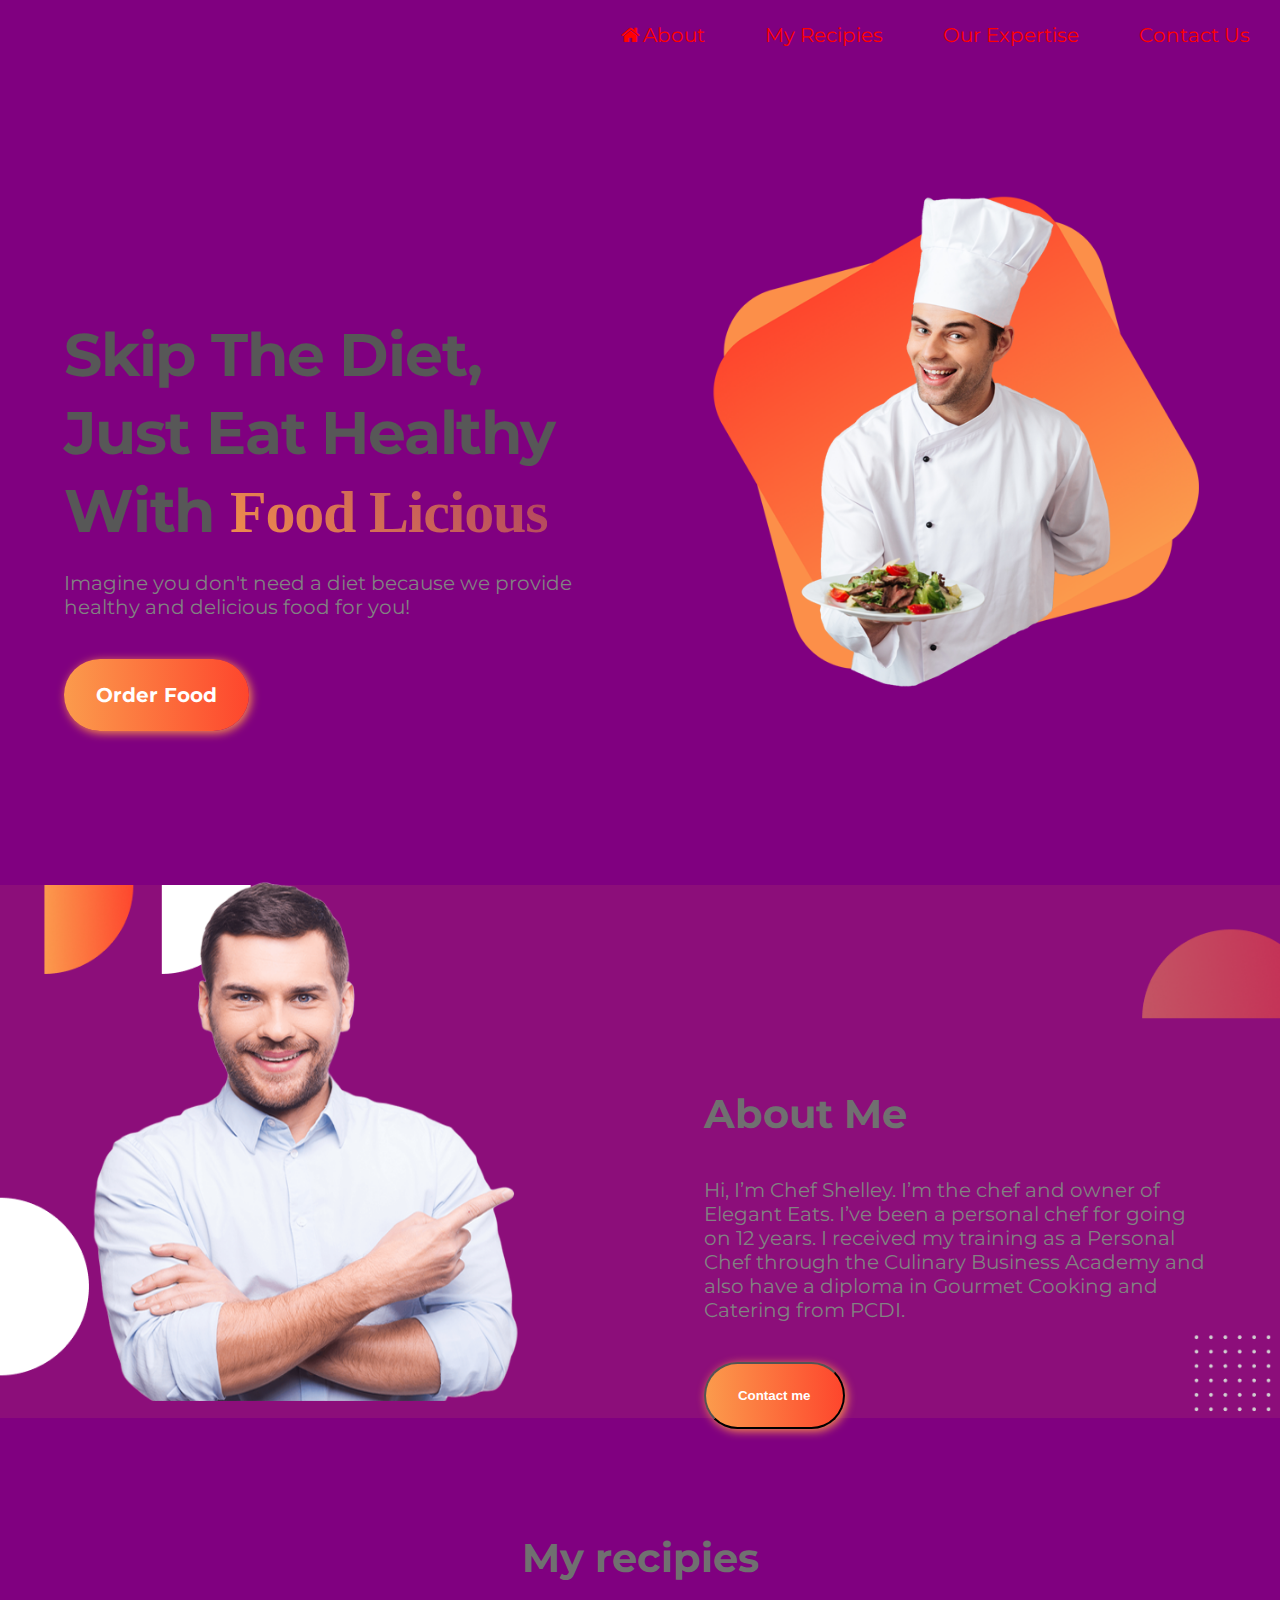
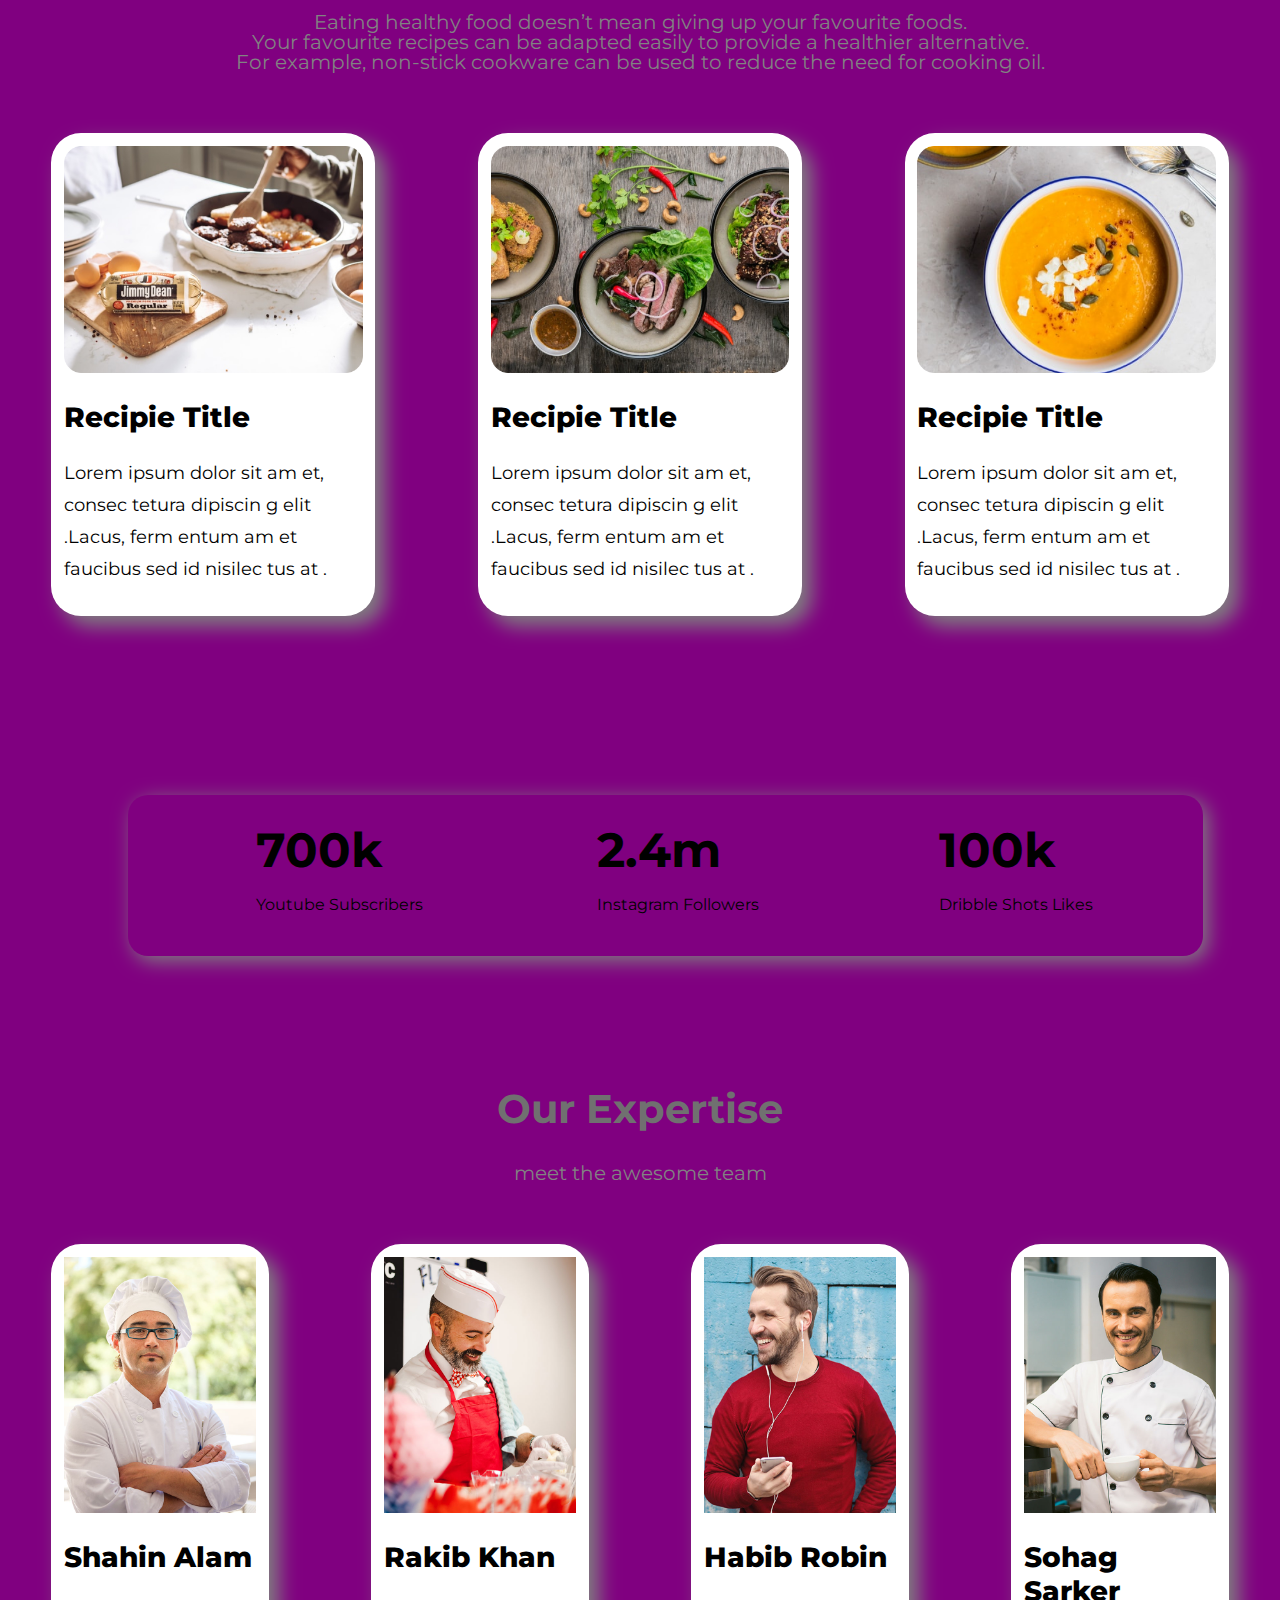
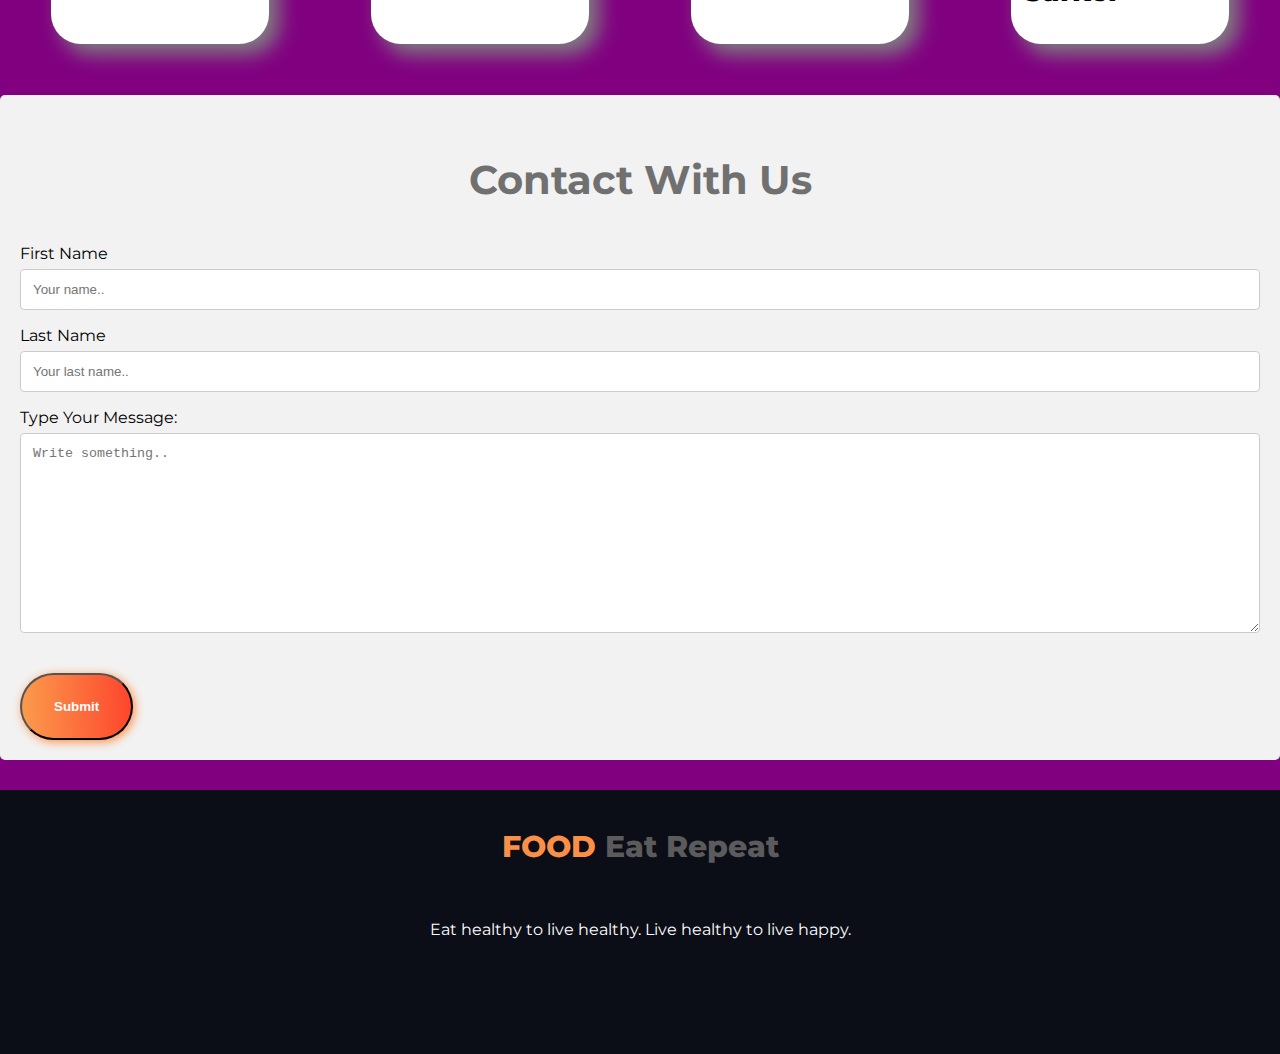
<file: index.html>
<!DOCTYPE html>
<html lang="en">
<head>
    <meta charset="UTF-8">
    <meta http-equiv="X-UA-Compatible" content="IE=edge">
    <meta name="viewport" content="width=device-width, initial-scale=1.0">
    <title>Welcome@Food World</title>
    <link rel="preconnect" href="https://fonts.googleapis.com">
    <link rel="preconnect" href="https://fonts.gstatic.com" crossorigin>
    <link href="https://fonts.googleapis.com/css2?family=Montserrat:ital,wght@0,400;0,500;0,600;0,700;0,800;0,900;1,300;1,400;1,500;1,600;1,700;1,800;1,900&display=swap" rel="stylesheet"> 
    <link rel="stylesheet" href="style.css"> 
    <link rel="stylesheet" href="https://cdnjs.cloudflare.com/ajax/libs/font-awesome/4.7.0/css/font-awesome.min.css">
    <style>
        body{
            background-color: purple;
        }
    </style>
</head>
<body>
    <!-- navigation area start -->
    <header>
        <div class="navbar">
        <nav>
            <ul>
                <li><a class="active" href="#about"><i class="fa fa-fw fa-home"></i>About</a></li>
                <li><a href="#recipies">My Recipies</a></li>
                <li><a href="#expertise">Our Expertise</a></li>
                <li><a href="./contact.html">Contact Us</a></li>
            </ul>
        </nav>
    </div>
    </header>
    <!-- navigation area end -->
    <main>
        <!-- top aria start -->
        <section class="top-aria flexible-container">
            <div class="half-width text">
                <h1><span>Skip</span> The Diet,<br>Just Eat Healthy<br> With <span class="gradient-text">Food
                    Licious</span></h1>
                <p>Imagine you don't need a diet because we provide healthy and delicious food for you!</p>
                <a class="link-button" href="./index2.html" target="_blank" rel="noopener noreferrer">Order Food</a>
            </div>
            <div class="half-width">
                <img src="images/male.png" alt="Male with food">
            </div>
        </section>
        <!-- top area end -->
        <!-- about area Start -->
        <section id="about" class="about-aria flexible-container">
            <div class="half-width">
                <img src="images/person.png" alt="Male with food">
            </div>
            <div class="half-width text">
                <h3>About Me</h3>
                <p>Hi, I’m Chef Shelley. I’m the chef and owner of Elegant Eats. I’ve been a personal chef for going on 12 years. I received my training as a Personal Chef through the Culinary Business Academy and also have a diploma in Gourmet Cooking and Catering from PCDI.</p>
                <form action="mailto:bikisahoo02@gmail.com" method="post" enctype="text/plain">
                    <input class="link-button" type="submit" value="Contact me">
                </form>
            </div>
        </section>
        <!-- about aria end -->
        <!-- Recipie Aria Start -->
        <section id="recipies">
            <div class="title">
                <h3>My recipies</h3>
                <p>Eating healthy food doesn’t mean giving up your favourite foods. </p> 
                <p>Your favourite recipes can be adapted easily to provide a healthier alternative.</p>
                <p> For example, non-stick cookware can be used to reduce the need for cooking oil.</p>
            </div>
            <div class="flexible-container">
                <div id="box" class="cards">
                    <div class="card-img">
                        <img src="images/food/1.jpg" alt="">
                    </div>
                    <div class="card-title">
                        <h2>Recipie Title</h2>
                    </div>
                    <div class="disc">
                        <p>Lorem ipsum dolor sit am et,  consec tetura dipiscin g elit .Lacus, ferm entum am et faucibus sed id nisilec tus at .</p>
                    </div>
                </div> 
                <div id="box" class="cards">
                    <div class="card-img">
                        <img src="images/food/2.jpg" alt="">
                    </div>
                    <div class="card-title">
                        <h2>Recipie Title</h2>
                    </div>
                    <div class="disc">
                        <p>Lorem ipsum dolor sit am et,  consec tetura dipiscin g elit .Lacus, ferm entum am et faucibus sed id nisilec tus at .</p>
                    </div>
                </div> 
                <div id="box" class="cards">
                    <div class="card-img">
                        <img src="images/food/3.png" alt="">
                    </div>
                    <div class="card-title">
                        <h2>Recipie Title</h2>
                    </div>
                    <div class="disc">
                        <p>Lorem ipsum dolor sit am et,  consec tetura dipiscin g elit .Lacus, ferm entum am et faucibus sed id nisilec tus at .</p>
                    </div>
                </div> 
            </div>
         </section>
         <!-- Recipie Aria end -->
         <!-- social area start -->
         <section class="social-aria">
            <div class="flexible-container">
                <div class="social-media">
                    <h2>700k</h2>
                    <p>Youtube Subscribers</p>
                </div>
                <div class="social-media">
                    <h2>2.4m</h2>
                    <p>Instagram Followers</p>
                </div>
                <div class="social-media">
                    <h2>100k</h2>
                    <p>Dribble Shots Likes</p>
                </div>
            </div>
         </section>
         <!-- social area end -->
        <!-- Expertise Aria Start -->
        <section id="expertise">
            <div class="title">
                <h3>Our Expertise</h3>
                <p>meet the awesome team</p> 
            </div>
            <div class="flexible-container">
                <div id="box" class="cards">
                    <div class="card-img">
                        <img src="images/team/expert1.jpg" alt="">
                            </div>
                            <div class="card-title">
                                <h2>Shahin Alam</h2>
                            </div>
                        </div> 
                        <div id="box" class="cards">
                            <div class="card-img">
                                <img src="images/team/expert2.jpg" alt="">
                            </div>
                            <div class="card-title">
                                <h2>Rakib Khan</h2>
                            </div>
                        </div>
                        <div id="box" class="cards">
                            <div class="card-img">
                                <img src="images/team/expert3.jpg" alt="">
                            </div>
                            <div class="card-title">
                                <h2>Habib Robin</h2>
                            </div>
                        </div>
                        <div id="box" class="cards">
                            <div class="card-img">
                                <img src="images/team/expert4.jpg" alt="">
                            </div>
                            <div class="card-title">
                                <h2>Sohag Sarker</h2>
                            </div>
                        </div>
                    </div>
                 </section>
                 <!-- Expertise Aria end --> 
                 <!-- form aria start -->
                 <div id="contact" class="container">
                    <form name="feedback-form" method="post">
                        <div class="title">
                            <h3>Contact With Us</h3>
                        </div>
                      <label for="fname">First Name</label>
                      <input type="text" id="fname" name="firstname" placeholder="Your name..">
                      <label for="lname">Last Name</label>
                      <input type="text" id="lname" name="lastname" placeholder="Your last name..">
                      <label for="subject">Type Your Message:</label>
                      <textarea id="subject" name="Review" placeholder="Write something.." style="height:200px"></textarea>
                      
                      <button class="link-button" type="submit" value="Submit">Submit</button>
                    </form>
                  </div> 
                  <!-- form aria end -->
    </main>
    <!-- footer aria start-->
    <footer>
        <p class="bottom-text"><span class="name-color">FOOD</span> <span class="last-name">Eat Repeat</span></p>
        <p>Eat healthy to live healthy. Live healthy to live happy.</p>
    </footer>
    <!-- footer aria end -->
    <script>
        const scriptURL ='https://script.google.com/macros/s/AKfycbzqNhtX7WGP7m71iP9Z-f50So9tr3W_syKVhnwW90CvefA_ho5saX-9QYHBowE7UjN4wQ/exec'
        const form = document.forms['feedback-form']
     
        form.addEventListener('submit', e => {
            e.preventDefault()
            fetch(scriptURL, {
                    method: 'POST',
                    body: new FormData(form)
                })
                .then(response => alert(
                    "Thanks for your feedback! It means a lot to us"))
                .catch(error => console.error('Error!', error.message))
        })
     
     </script>
</body>

</html>
</file>
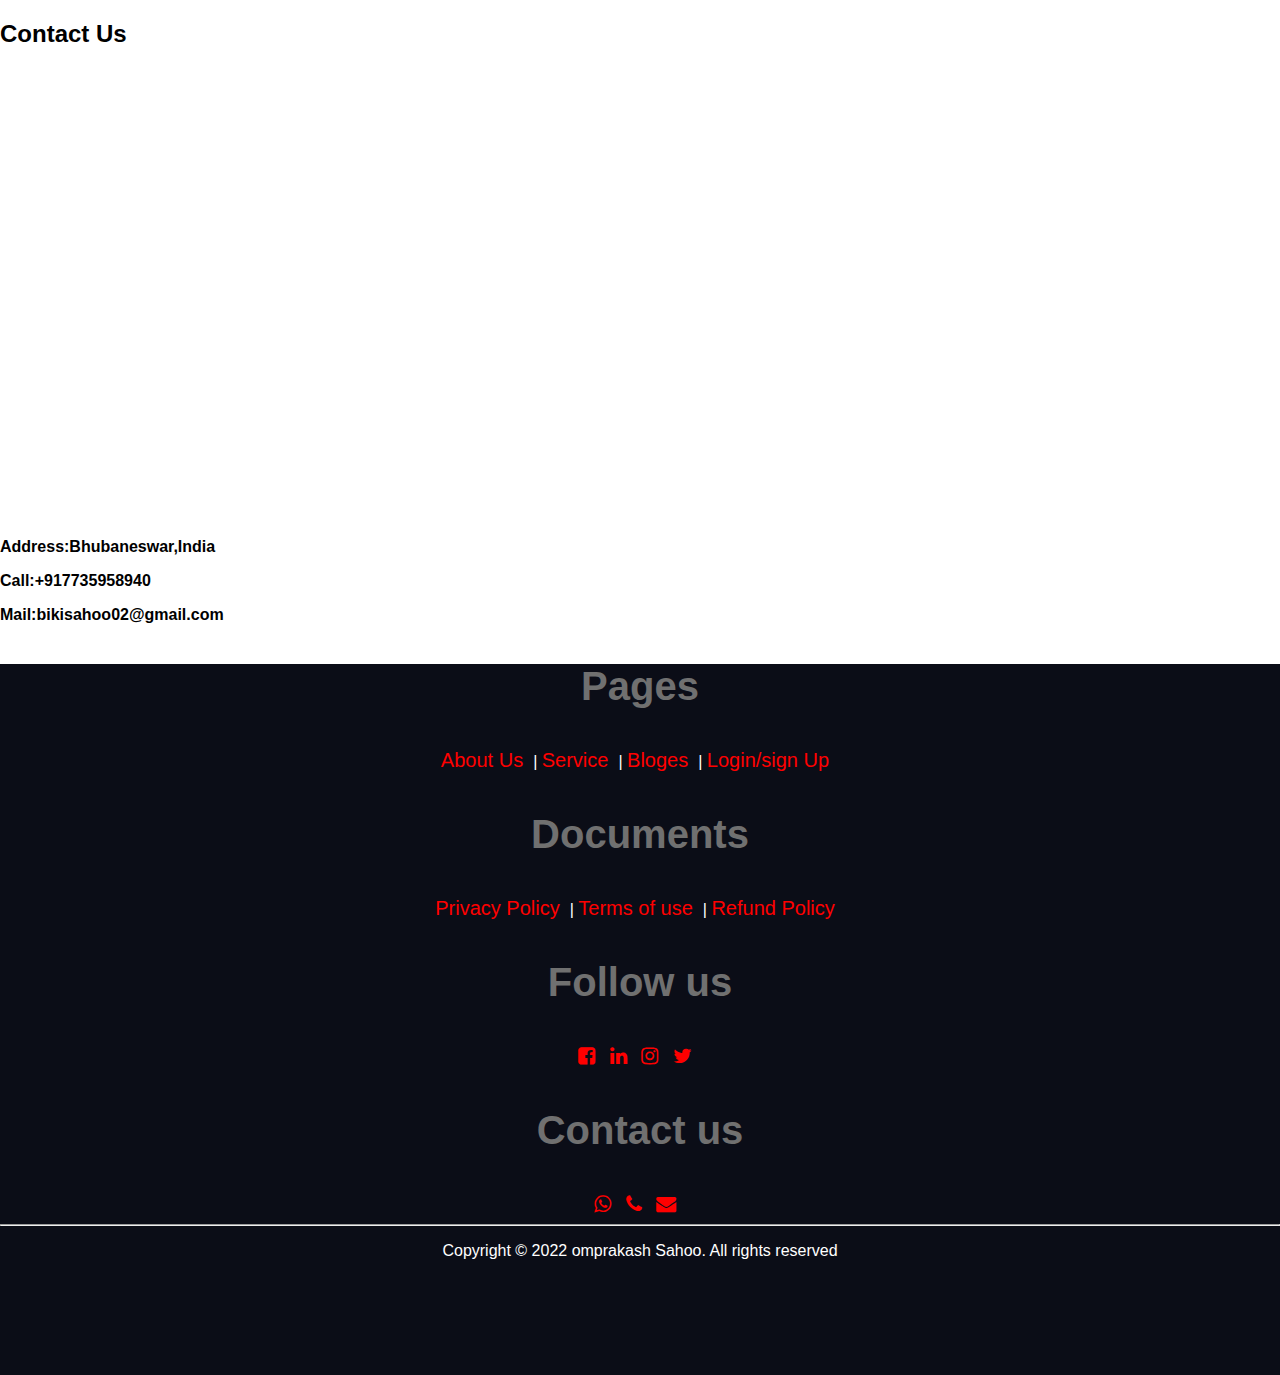
<file: contact.html>
<!DOCTYPE html>
<html lang="en">
<head>
    <link rel="stylesheet" href="style.css">
    <link rel="stylesheet" href="https://stackpath.bootstrapcdn.com/font-awesome/4.7.0/css/font-awesome.min.css"><link rel="stylesheet" href="https://stackpath.bootstrapcdn.com/font-awesome/4.7.0/css/font-awesome.min.css">
    <title>E-Commerce|Contact</title>
    <style>
        a{
            margin-right: 10px;
        }
    </style>
</head>
<body>
    <div class="contact_container">
        <h2>Contact Us</h2>
        <div class="g_map">
            <iframe src="https://www.google.com/maps/embed?pb=!1m18!1m12!1m3!1d14975.81284112345!2d85.72705948080069!3d20.219265284138945!2m3!1f0!2f0!3f0!3m2!1i1024!2i768!4f13.1!3m3!1m2!1s0x3a19a8fa59ac3c81%3A0xc81fc475faa77274!2sC.%20V.%20Raman%20Global%20University!5e0!3m2!1sen!2sin!4v1641740949338!5m2!1sen!2sin" width="100%" height="450" style="border:0;" allowfullscreen="" loading="lazy"></iframe>
        </div>
        <div class="contact_content">
            <p><b>Address:Bhubaneswar,India</b></p>
            <p><b>Call:+917735958940</b></p>
            <p><b>Mail:bikisahoo02@gmail.com</b></p>

        </div>
    </div>
    
    <footer>
        <div class="pages">
            <h3>Pages</h3>
            <a href="about.html">About Us</a>|
            <a href="service.html">Service</a>|
            <a href="blog.html">Bloges</a>|
            <a href="login.html">Login/sign Up</a>
            </div>
            <div class="doc">
                <h3>Documents</h3>
                <a href="">Privacy Policy</a>|
                <a href="">Terms of use</a>|
                <a href="">Refund Policy</a>
            </div>
        </div>
            <div class="social">
                    <h3>Follow us</h3>
                    <a href="https://www.facebook.com/pages/category/Education-website/1Stopai-102490171820303/" target="_blank"><i class="fa fa-facebook-square" aria-hidden="true"></i></a>
                    <a href="https://www.linkedin.com/feed/"><i class="fa fa-linkedin" aria-hidden="true"></i></a>
                    <a href="https://www.instagram.com/?hl=en"><i class="fa fa-instagram" aria-hidden="true"></i></a>
                    <a href="https://twitter.com/onestopai"><i class="fa fa-twitter" aria-hidden="true"></i></a>
            </div>
            <div class="contact">
                        <h3>Contact us</h3>
                        <a href="https://api.whatsApp.com/send?phone=+917735958940" target="_blank"><i class="fa fa-whatsapp" aria-hidden="true"></i></a>
                        <a href="tel: +917735958940"><i class="fa fa-phone" aria-hidden="true"></i></a>
                        <a href="mailto: bikisahoo02@gmail.com"><i class="fa fa-envelope" aria-hidden="true"></i></a>
            </div>
                <hr>
                <p>Copyright &copy; 2022 omprakash Sahoo. All rights reserved</p>

                
        </footer>
</body>
</html>
</file>
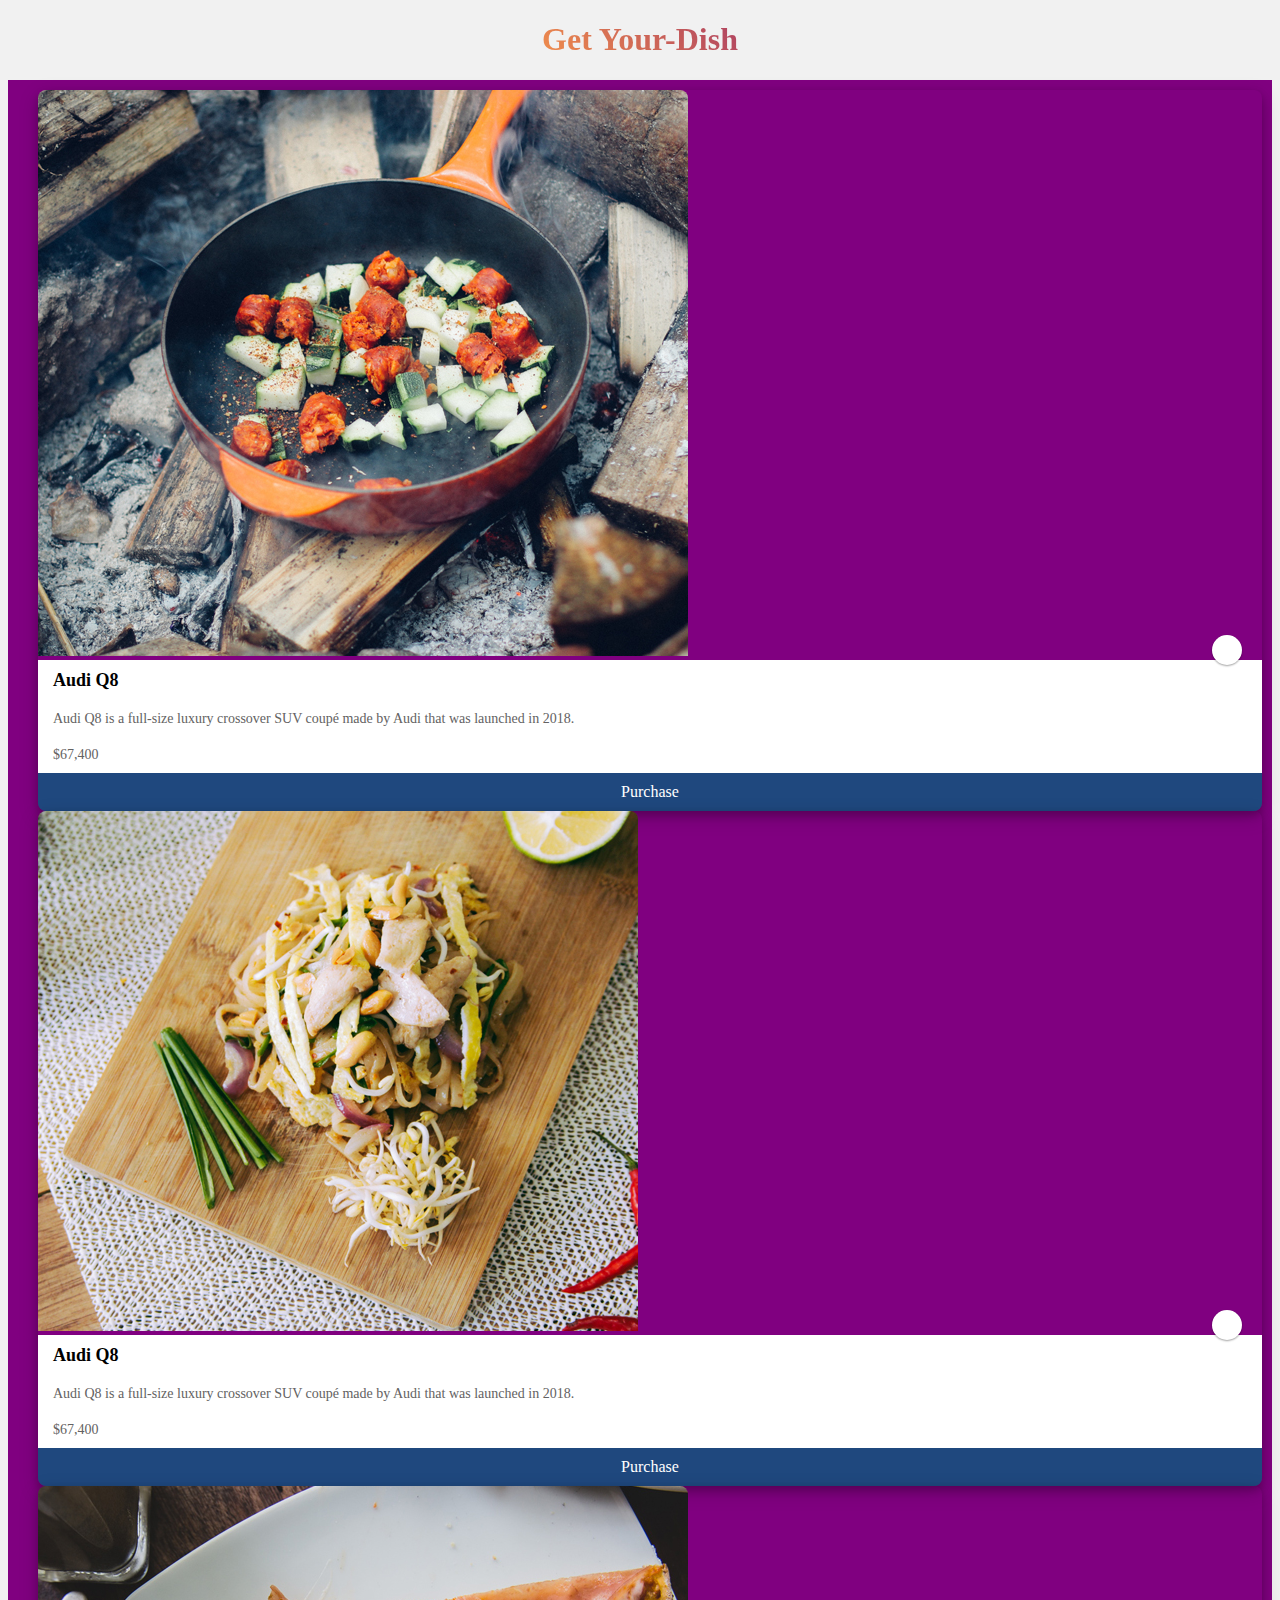
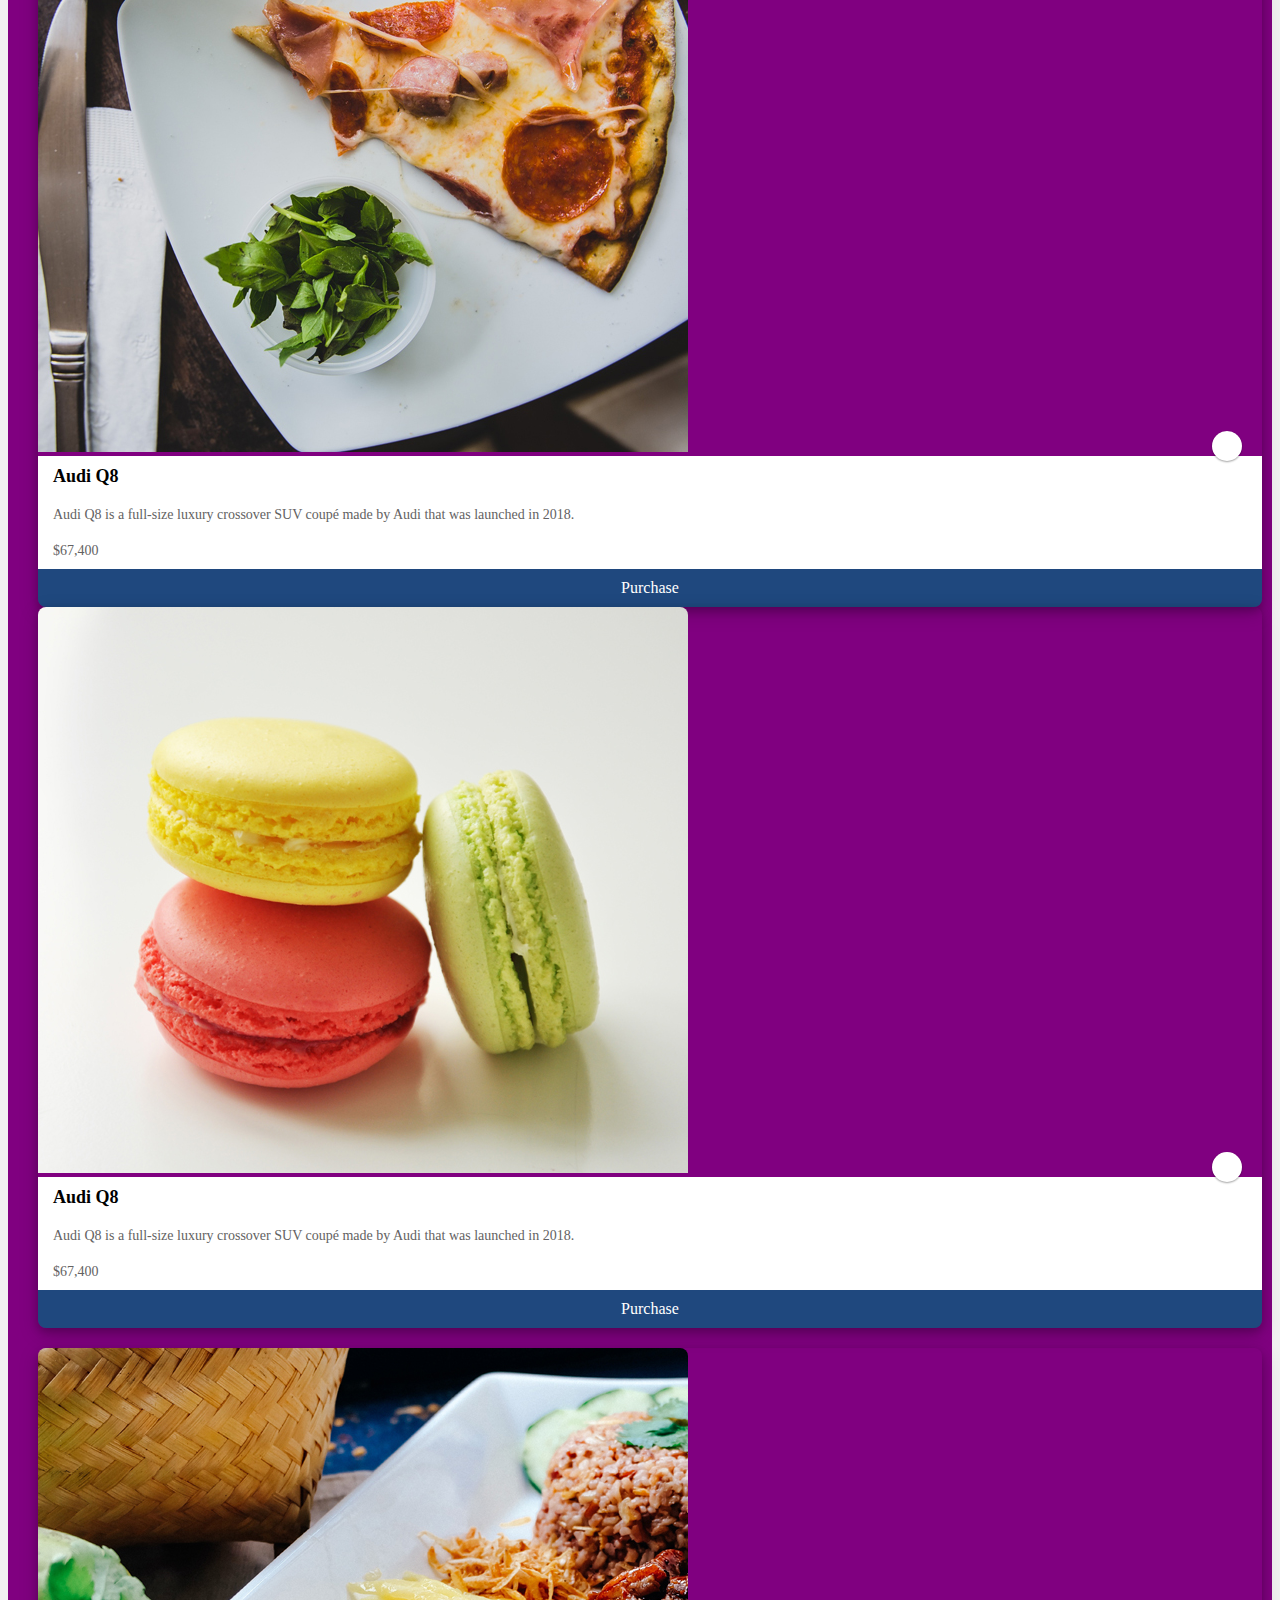
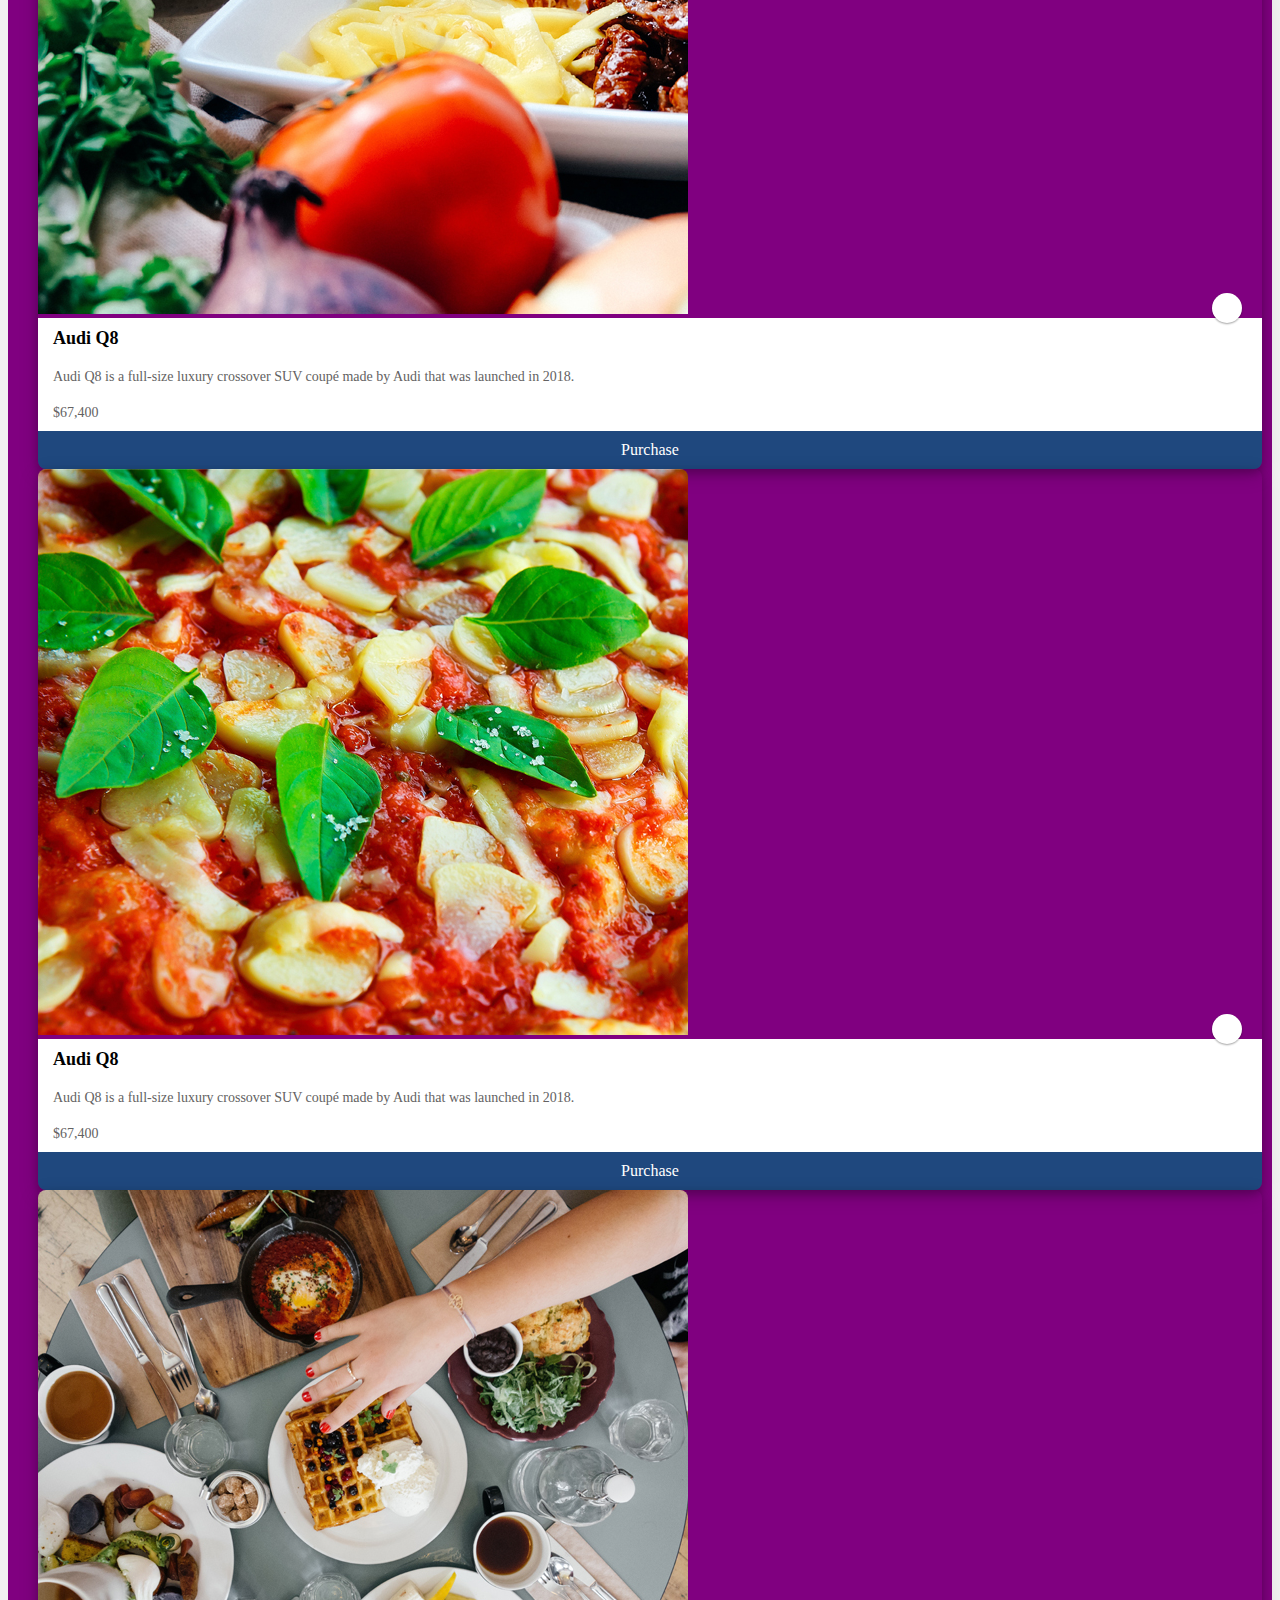
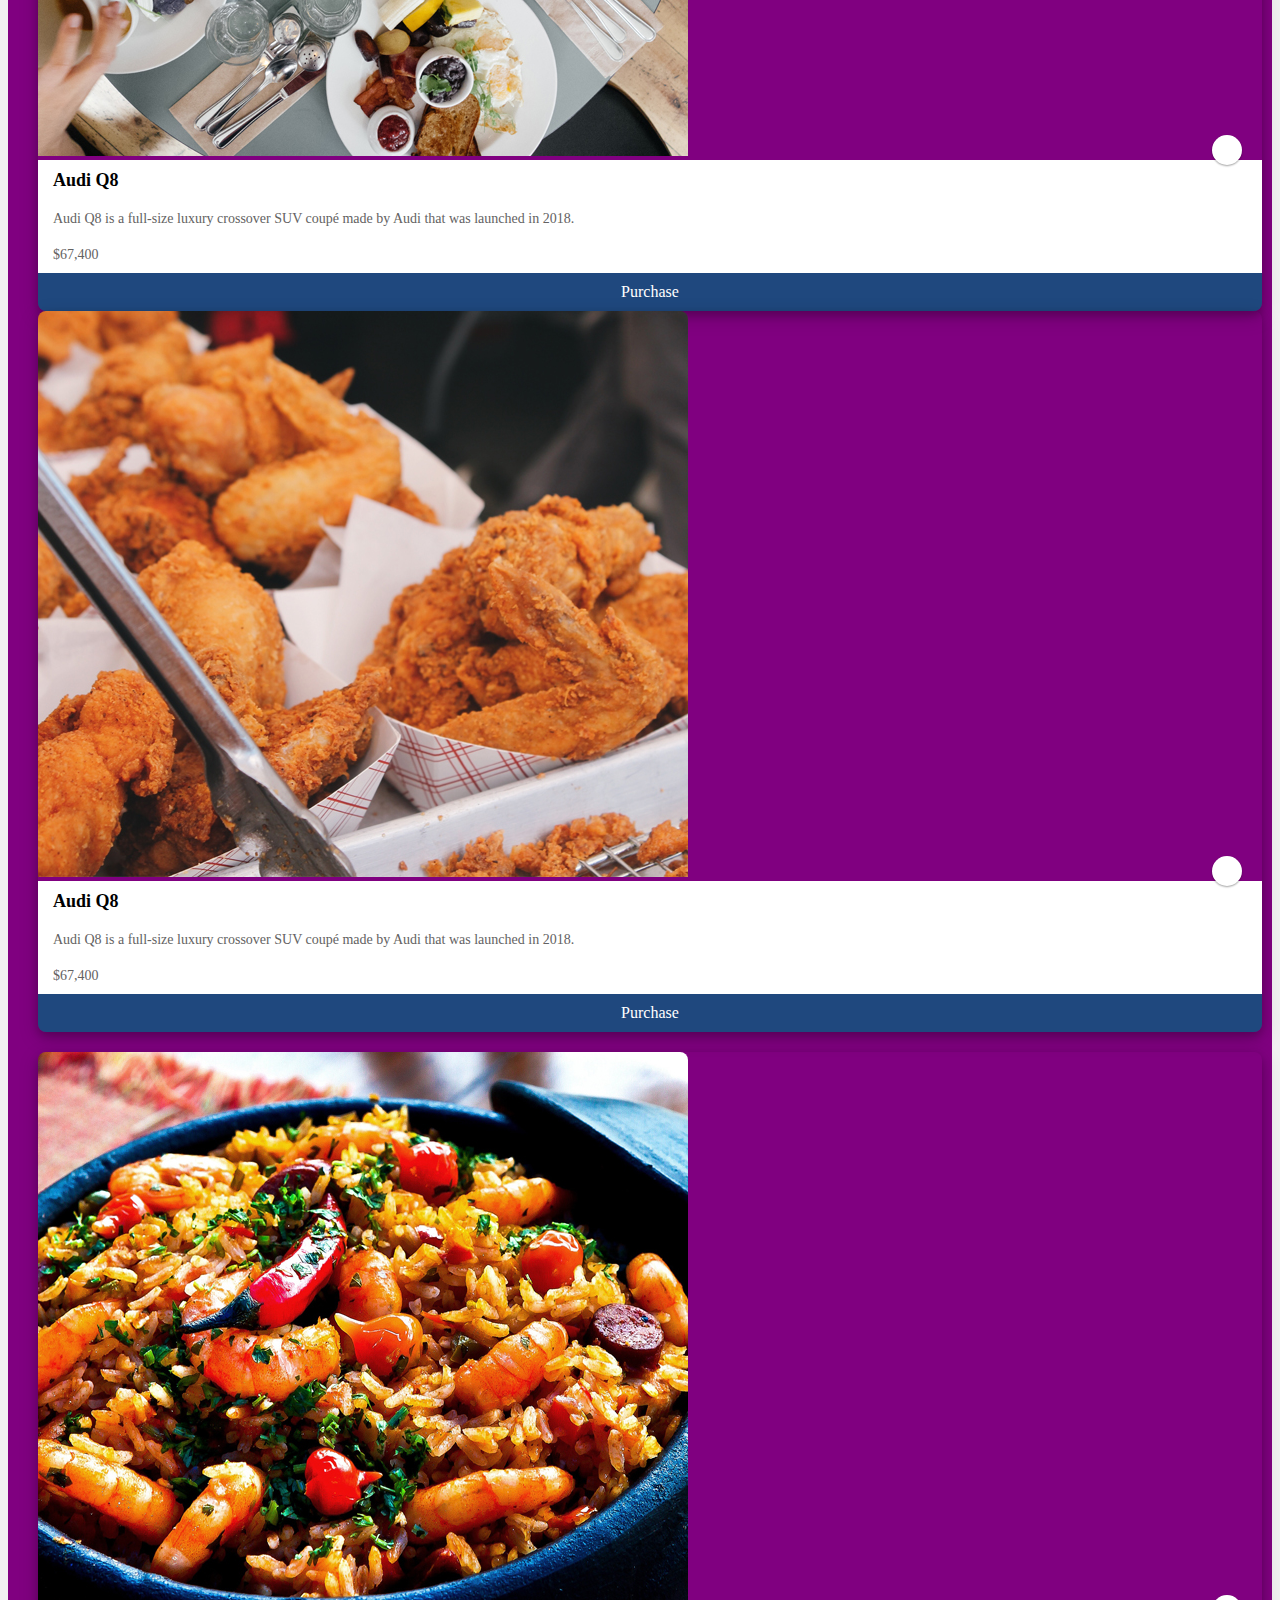
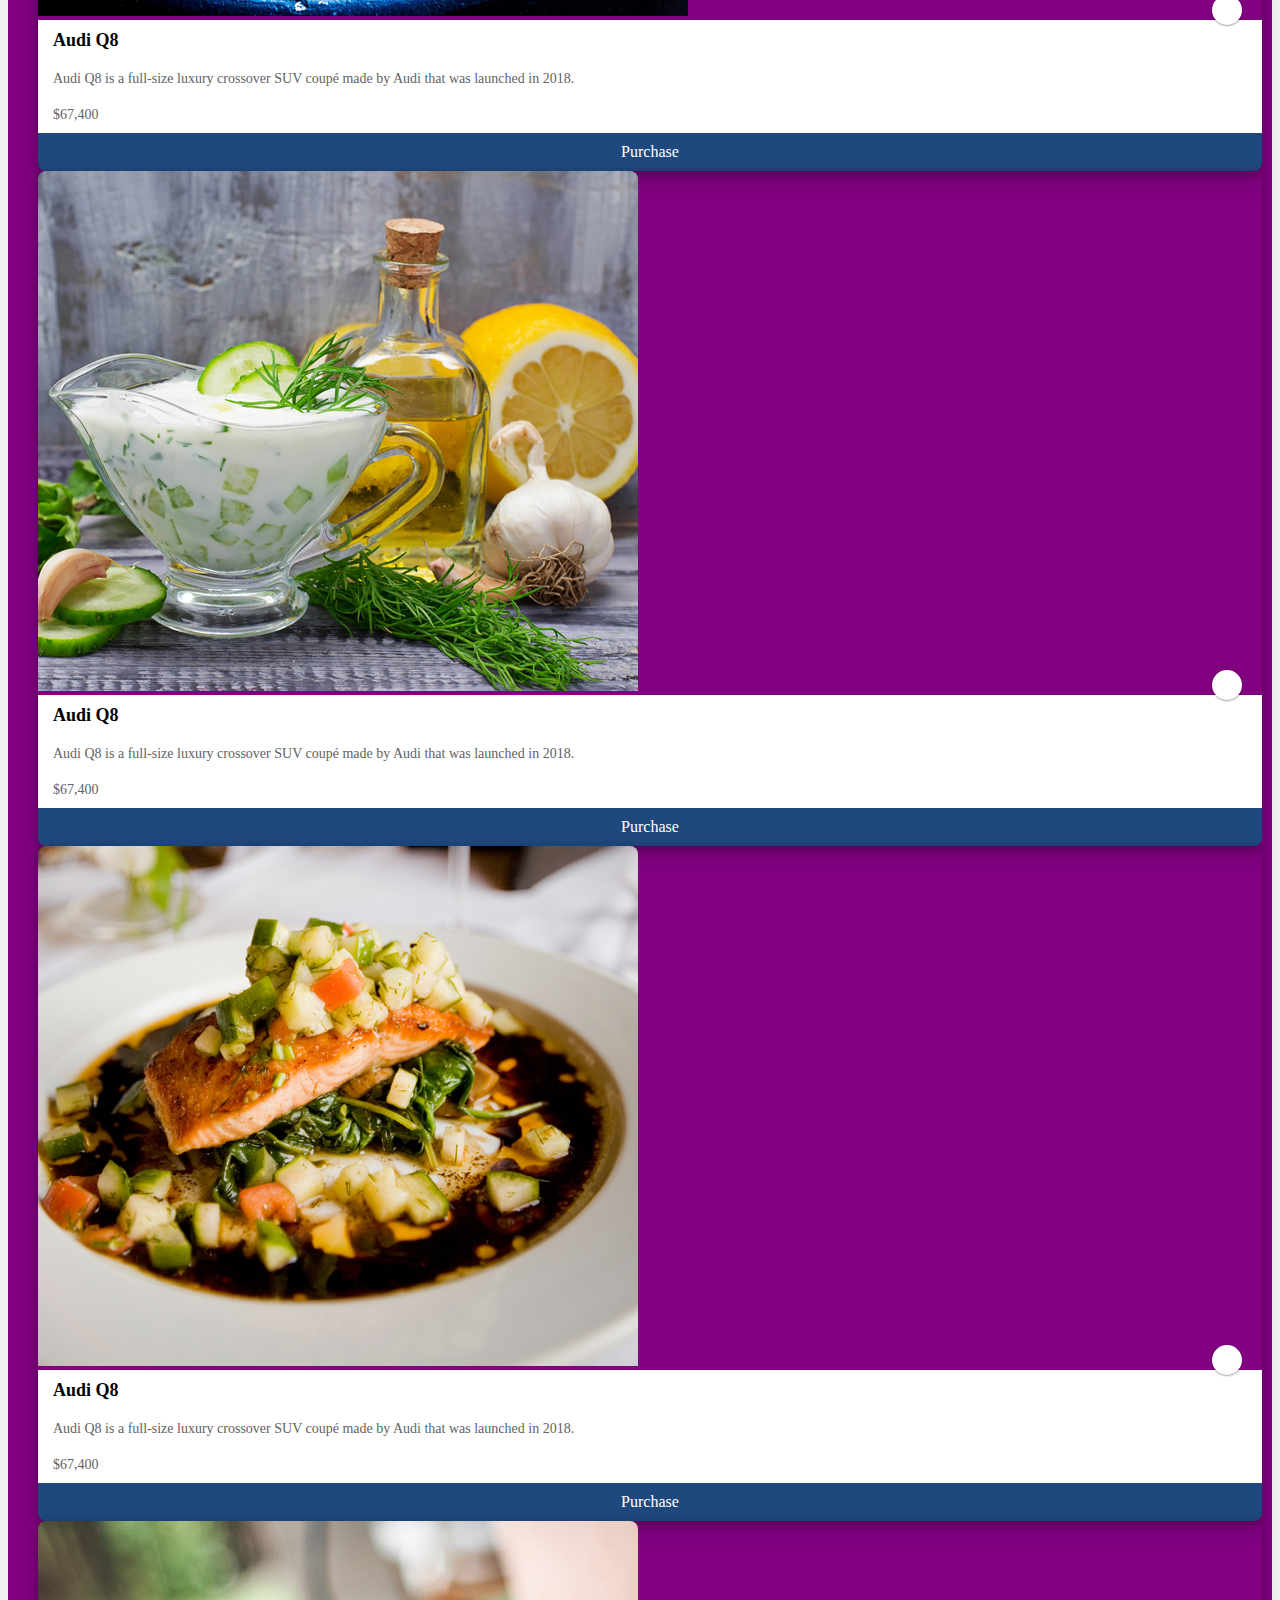
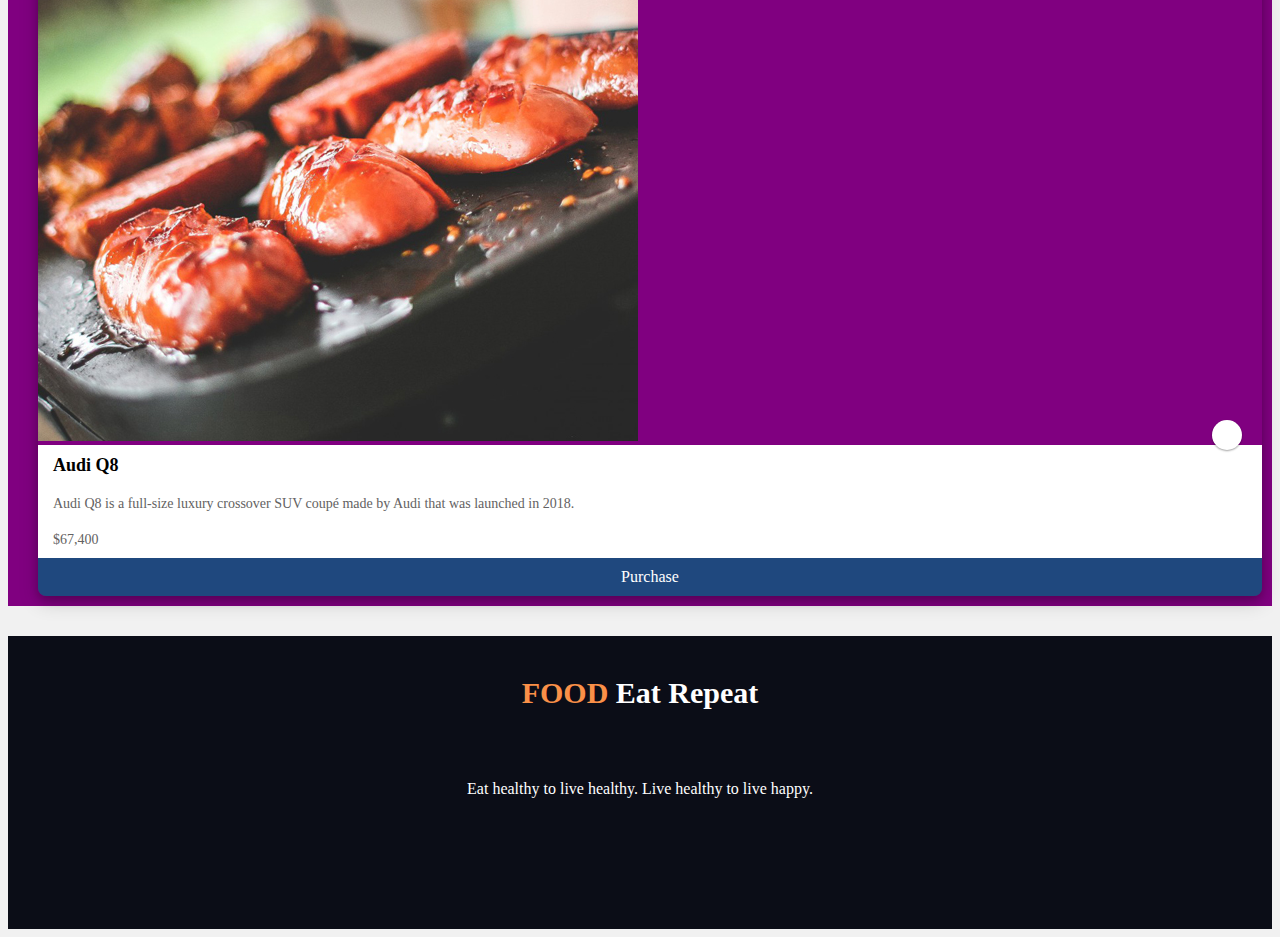
<file: index2.html>
<!doctype html>
<html lang="en">
<style>
  body{
  }
  #main {
    background-color:purple;
    
  }
  footer{
    text-align: center;
    background-color: #0B0D17;
    color: white;
    margin-bottom: 0;
    padding-bottom: 115px;
  }
  .bottom-text{
    font-size: 30px;
    font-weight: 800;
    line-height: 40px;
    padding: 37px 0px;
  }
  .name-color{
    color: #FA9048;
  }
  #primary-container {
    width: 30%;
    /* height: 425px; */
    border: 2px solid black;
    text-align: center;
    border-radius: 6px;
    margin: 39px;
    padding-top: 10px;
  }
  .gradient-text {
    font-family: 'Lobster Two', cursive;
    background-image: linear-gradient(45deg, #f08e4c, #af4261);
    background-size: 100%;
    background-repeat: repeat;
    -webkit-background-clip: text;
    -webkit-text-fill-color: transparent; 
    -moz-background-clip: text;
    -moz-text-fill-color: transparent;
    margin-top: 30px;
  }
  #inner-div img{

      width: 100%;
      border-radius: 5%;
   padding: 5px;
}
    body {
        font-family: Varela Round;
        background: #f1f1f1;
    }

    a {
        text-decoration: none;
    }
    .card-sl {
        border-radius: 8px;
        box-shadow: 0 4px 8px 0 rgba(0, 0, 0, 0.2), 0 6px 20px 0 rgba(0, 0, 0, 0.19);
    }

    .card-image img {
        max-height: 100%;
        max-width: 100%;
        border-radius: 8px 8px 0px 0;
    }

    .card-action {
        position: relative;
        float: right;
        margin-top: -25px;
        margin-right: 20px;
        z-index: 2;
        color: #E26D5C;
        background: #fff;
        border-radius: 100%;
        padding: 15px;
        font-size: 15px;
        box-shadow: 0 1px 2px 0 rgba(0, 0, 0, 0.2), 0 1px 2px 0 rgba(0, 0, 0, 0.19);
    }

    .card-action:hover {
        color: #fff;
        background: #E26D5C;
        -webkit-animation: pulse 1.5s infinite;
    }

    .card-heading {
        font-size: 18px;
        font-weight: bold;
        background: #fff;
        padding: 10px 15px;
    }

    .card-text {
        padding: 10px 15px;
        background: #fff;
        font-size: 14px;
        color: #636262;
    }

    .card-button {
        display: flex;
        justify-content: center;
        padding: 10px 0;
        width: 100%;
        background-color: #1F487E;
        color: #fff;
        border-radius: 0 0 8px 8px;
    }

    .card-button:hover {
        text-decoration: none;
        background-color: #1D3461;
        color: #fff;

    }
    .row{
      padding: 10px;
      padding-left: 30px;
    }
    .card-s1
  {

    width: 0%;
  }


    @-webkit-keyframes pulse {
        0% {
            -moz-transform: scale(0.9);
            -ms-transform: scale(0.9);
            -webkit-transform: scale(0.9);
            transform: scale(0.9);
        }

        70% {
            -moz-transform: scale(1);
            -ms-transform: scale(1);
            -webkit-transform: scale(1);
            transform: scale(1);
            box-shadow: 0 0 0 50px rgba(90, 153, 212, 0);
        }

        100% {
            -moz-transform: scale(0.9);
            -ms-transform: scale(0.9);
            -webkit-transform: scale(0.9);
            transform: scale(0.9);
            box-shadow: 0 0 0 0 rgba(90, 153, 212, 0);
        }
    }
</style>

<head>
  <!-- Required meta tags -->
  <meta charset="utf-8">
  <meta name="viewport" content="width=device-width, initial-scale=1">

  <!-- Bootstrap CSS -->
  <link href="https://cdn.jsdelivr.net/npm/bootstrap@5.1.3/dist/css/bootstrap.min.css" rel="stylesheet"
    integrity="sha384-1BmE4kWBq78iYhFldvKuhfTAU6auU8tT94WrHftjDbrCEXSU1oBoqyl2QvZ6jIW3" crossorigin="anonymous">

  <title>Hello, world!</title>
</head>

<body>
  
<center><h1><span class="gradient-text">Get
  Your-Dish</span></h1></center>

  <div id="main"> 
    <div class="row">
      <div class="col-md-3">
        
          <div class="card-sl">
              <div class="card-image">
                <img src="items/gallery1.jpg" alt="">
              </div>

              <a class="card-action" href="#"><i class="fa fa-heart"></i></a>
              <div class="card-heading">
                  Audi Q8
              </div>
              <div class="card-text">
                  Audi Q8 is a full-size luxury crossover SUV coupé made by Audi that was launched in 2018.
              </div>
              <div class="card-text">
                  $67,400
              </div>
              <a href="./order.html" class="card-button"> Purchase</a>
          </div>
          </div>
          <div class="col-md-3">
          <div class="card-sl">
              <div class="card-image">
                <img src="items/food-1.jpg" alt="">
              </div>

              <a class="card-action" href="#"><i class="fa fa-heart"></i></a>
              <div class="card-heading">
                  Audi Q8
              </div>
              <div class="card-text">
                  Audi Q8 is a full-size luxury crossover SUV coupé made by Audi that was launched in 2018.
              </div>
              <div class="card-text">
                  $67,400
              </div>
              <a href="./order.html" class="card-button"> Purchase</a>
          </div>
          </div>
          <div class="col-md-3">
          <div class="card-sl">
              <div class="card-image">
                <img src="items/gallery3.jpg" alt="">
              </div>

              <a class="card-action" href="#"><i class="fa fa-heart"></i></a>
              <div class="card-heading">
                  Audi Q8
              </div>
              <div class="card-text">
                  Audi Q8 is a full-size luxury crossover SUV coupé made by Audi that was launched in 2018.
              </div>
              <div class="card-text">
                  $67,400
              </div>
              <a href="./order.html" class="card-button"> Purchase</a>
          </div>
          </div>
          <div class="col-md-3">
          <div class="card-sl">
              <div class="card-image">
                <img src="items/gallery4.jpg" alt="">
              </div>

              <a class="card-action" href="#"><i class="fa fa-heart"></i></a>
              <div class="card-heading">
                  Audi Q8
              </div>
              <div class="card-text">
                  Audi Q8 is a full-size luxury crossover SUV coupé made by Audi that was launched in 2018.
              </div>
              <div class="card-text">
                  $67,400
              </div>
              <a href="./order.html" class="card-button"> Purchase</a>
          </div>
          </div>
      </div>
      <div class="row">
        <div class="col-md-3">
          
            <div class="card-sl">
                <div class="card-image">
                  <img src="items/gallery5.jpg" alt="">
                </div>
  
                <a class="card-action" href="#"><i class="fa fa-heart"></i></a>
                <div class="card-heading">
                    Audi Q8
                </div>
                <div class="card-text">
                    Audi Q8 is a full-size luxury crossover SUV coupé made by Audi that was launched in 2018.
                </div>
                <div class="card-text">
                    $67,400
                </div>
                <a href="./order.html" class="card-button"> Purchase</a>
            </div>
            </div>
            <div class="col-md-3">
            <div class="card-sl">
                <div class="card-image">
                  <img src="items/gallery6.jpg" alt="">
                </div>
  
                <a class="card-action" href="#"><i class="fa fa-heart"></i></a>
                <div class="card-heading">
                    Audi Q8
                </div>
                <div class="card-text">
                    Audi Q8 is a full-size luxury crossover SUV coupé made by Audi that was launched in 2018.
                </div>
                <div class="card-text">
                    $67,400
                </div>
                <a href="./order.html" class="card-button"> Purchase</a>
            </div>
            </div>
            <div class="col-md-3">
            <div class="card-sl">
                <div class="card-image">
                  <img src="items/gallery7.jpg" alt="">
                </div>
  
                <a class="card-action" href="#"><i class="fa fa-heart"></i></a>
                <div class="card-heading">
                    Audi Q8
                </div>
                <div class="card-text">
                    Audi Q8 is a full-size luxury crossover SUV coupé made by Audi that was launched in 2018.
                </div>
                <div class="card-text">
                    $67,400
                </div>
                <a href="./order.html" class="card-button"> Purchase</a>
            </div>
            </div>
            <div class="col-md-3">
            <div class="card-sl">
                <div class="card-image">
                  <img src="items/gallery8.jpg" alt="">
                </div>
  
                <a class="card-action" href="#"><i class="fa fa-heart"></i></a>
                <div class="card-heading">
                    Audi Q8
                </div>
                <div class="card-text">
                    Audi Q8 is a full-size luxury crossover SUV coupé made by Audi that was launched in 2018.
                </div>
                <div class="card-text">
                    $67,400
                </div>
                <a href="./order.html" class="card-button"> Purchase</a>
            </div>
            </div>
        </div>
        <div class="row">
          <div class="col-md-3">
            
              <div class="card-sl">
                  <div class="card-image">
                    <img src="items/gallery9.jpg" alt="">
                  </div>
    
                  <a class="card-action" href="#"><i class="fa fa-heart"></i></a>
                  <div class="card-heading">
                      Audi Q8
                  </div>
                  <div class="card-text">
                      Audi Q8 is a full-size luxury crossover SUV coupé made by Audi that was launched in 2018.
                  </div>
                  <div class="card-text">
                      $67,400
                  </div>
                  <a href="./order.html" class="card-button"> Purchase</a>
              </div>
              </div>
              <div class="col-md-3">
              <div class="card-sl">
                  <div class="card-image">
                    <img src="items/food-2.jpg" alt="">
                  </div>
    
                  <a class="card-action" href="#"><i class="fa fa-heart"></i></a>
                  <div class="card-heading">
                      Audi Q8
                  </div>
                  <div class="card-text">
                      Audi Q8 is a full-size luxury crossover SUV coupé made by Audi that was launched in 2018.
                  </div>
                  <div class="card-text">
                      $67,400
                  </div>
                  <a href="./order.html" class="card-button"> Purchase</a>
              </div>
              </div>
              <div class="col-md-3">
              <div class="card-sl">
                  <div class="card-image">
                    <img src="items/food-3.jpg" alt="">
                  </div>
    
                  <a class="card-action" href="#"><i class="fa fa-heart"></i></a>
                  <div class="card-heading">
                      Audi Q8
                  </div>
                  <div class="card-text">
                      Audi Q8 is a full-size luxury crossover SUV coupé made by Audi that was launched in 2018.
                  </div>
                  <div class="card-text">
                      $67,400
                  </div>
                  <a href="./order.html" class="card-button"> Purchase</a>
              </div>
              </div>
              <div class="col-md-3">
              <div class="card-sl">
                  <div class="card-image">
                    <img src="items/food-4.jpg" alt="">
                  </div>
    
                  <a class="card-action" href="#"><i class="fa fa-heart"></i></a>
                  <div class="card-heading">
                      Audi Q8
                  </div>
                  <div class="card-text">
                      Audi Q8 is a full-size luxury crossover SUV coupé made by Audi that was launched in 2018.
                  </div>
                  <div class="card-text">
                      $67,400
                  </div>
                  <a href="./order.html" class="card-button"> Purchase</a>
              </div>
              </div>
          </div>
  </div>  
    <!-- <div class="row">
      <div class="col-md-3">
          <div class="card-sl">
              <div class="card-image">
                <img src="items/food-2.jpg" alt="">
              </div>

              <a class="card-action" href="#"><i class="fa fa-heart"></i></a>
              <div class="card-heading">
                  Audi Q8
              </div>
              <div class="card-text">
                  Audi Q8 is a full-size luxury crossover SUV coupé made by Audi that was launched in 2018.
              </div>
              <div class="card-text">
                  $67,400
              </div>
              <a href="./order.html" class="card-button"> Purchase</a>
          </div>
      </div>
  </div>   -->




  </div>  
  <!-- <div id="primary-container">  -->
      <!-- <div id='inner-div'>
        <img src="items/gallery1.jpg" alt="">
      </div>

      <div id="container" style="margin-top:50px;">
        <div id="primary-container"> -->
        
      <!-- <div id="container" style="margin-top:50px;"> -->
        <!-- <div id="primary-container">
        <div class="row">
            <div class="col-md-3">
                <div class="card-sl">
                    <div class="card-image">
                      <img src="items/gallery1.jpg" alt="">
                    </div>

                    <a class="card-action" href="#"><i class="fa fa-heart"></i></a>
                    <div class="card-heading">
                        Audi Q8
                    </div>
                    <div class="card-text">
                        Audi Q8 is a full-size luxury crossover SUV coupé made by Audi that was launched in 2018.
                    </div>
                    <div class="card-text">
                        $67,400
                    </div>
                    <a href="./order.html" class="card-button"> Purchase</a>
                </div>
            </div>
        </div>  
        </div>   -->











      <!-- <div id="des"> 
      <h6>ommm Lorem ipsum dolor sit amet consectetur adipisicing elit. Earum eius corrupti quasi, iste minima blanditiis ea
        expedita nobis alias recusandae!
        Vitae, esse laudantium! Vel consectetur sed, vero fugit eaque facere.</h6>
    </div>
    <a class="btn btn-lg" href="./order.html">
        <span>Order</span>
    </a>
    </div> -->
    <!-- <div id="primary-container">
      <div id='inner-div'>
        <img src="items/food-2.jpg" alt="">
      </div>
      <div id="des">
      <h6>Lorem ipsum dolor sit amet consectetur adipisicing elit. Earum eius corrupti quasi, iste minima blanditiis ea
        expedita nobis alias recusandae!
        Vitae, esse laudantium! Vel consectetur sed, vero fugit eaque facere.</h6>
    </div>
    <a class="btn btn-lg" href="./order.html">
        <span>Order</span>
    </a>
    </div> -->
    <!-- <div id="primary-container">
      <div id='inner-div'>
        <img src="items/food-3.jpg" alt="">
      </div>
      <div id="des">

      <h6>Lorem ipsum dolor sit amet consectetur adipisicing elit. Earum eius corrupti quasi, iste minima blanditiis ea
        expedita nobis alias recusandae!
        Vitae, esse laudantium! Vel consectetur sed, vero fugit eaque facere.</h6>
    </div>
    <a class="btn btn-lg" href="./order.html">
        <span>Order</span>
    </a>
    </div>
    </div>
  </div> -->
  <!-- <div id="container">
    <div id="primary-container">
      <div id='inner-div'>
        <img src="items/food-1.jpg" alt="">
      </div>
      <div id="des">

      <h6>Lorem ipsum dolor sit amet consectetur adipisicing elit. Earum eius corrupti quasi, iste minima blanditiis ea
        expedita nobis alias recusandae!
        Vitae, esse laudantium! Vel consectetur sed, vero fugit eaque facere.</h6></div>
        <a class="btn btn-lg" href="./order.html">
            <span>Order</span>
        </a>
        </div>
    <div id="primary-container">
      <div id='inner-div'>
        <img src="items/gallery8.jpg" alt="">
      </div>
      <div id="des">

      <h6>Lorem ipsum dolor sit amet consectetur adipisicing elit. Earum eius corrupti quasi, iste minima blanditiis ea
        expedita nobis alias recusandae!
        Vitae, esse laudantium! Vel consectetur sed, vero fugit eaque facere.</h6></div>
        <a class="btn btn-lg" href="./order.html">
            <span>Order</span>
        </a>
        </div>
    <div id="primary-container">
      <div id='inner-div'>
        <img src="items/gallery7.jpg" alt="">
      </div>
      <div id="des">

      <h6>Lorem ipsum dolor sit amet consectetur adipisicing elit. Earum eius corrupti quasi, iste minima blanditiis ea
        expedita nobis alias recusandae!
        Vitae, esse laudantium! Vel consectetur sed, vero fugit eaque facere.</h6></div>
        <a class="btn btn-lg" href="./order.html">
            <span>Order</span>
        </a>
        </div>
    </div> -->
  <!-- </div> -->
  <!-- <div id="container">
    <div id="primary-container">
      <div id='inner-div'>
        <img src="items/gallery6.jpg" alt="">
      </div>
      <div id="des">

      <h6>Lorem ipsum dolor sit amet consectetur adipisicing elit. Earum eius corrupti quasi, iste minima blanditiis ea
        expedita nobis alias recusandae!
        Vitae, esse laudantium! Vel consectetur sed, vero fugit eaque facere.</h6></div>
        <a class="btn btn-lg" href="./order.html">
            <span>Order</span>
        </a>
        </div> -->
    <!-- </div> -->
    <!-- <div id="primary-container">
      <div id='inner-div'>
        <img src="items/gallery5.jpg" alt="">
      </div>
      <div id="des">

      <h6>Lorem ipsum dolor sit amet consectetur adipisicing elit. Earum eius corrupti quasi, iste minima blanditiis ea
        expedita nobis alias recusandae!
        Vitae, esse laudantium! Vel consectetur sed, vero fugit eaque facere.</h6></div>
        <a class="btn btn-lg" href="./order.html">
            <span>Order</span>
        </a>
        </div> -->
    <!-- </div> -->
    <!-- <div id="primary-container">
      <div id='inner-div'>
        <img src="items/gallery4.jpg" alt="">
      </div>
      <div id="des">

      <h6>Lorem ipsum dolor sit amet consectetur adipisicing elit. Earum eius corrupti quasi, iste minima blanditiis ea
        expedita nobis alias recusandae!
        Vitae, esse laudantium! Vel consectetur sed, vero fugit eaque facere.</h6></div>
        <a class="btn btn-lg" href="./order.html">
            <span>Order</span>
        </a>
        </div> -->
    <!-- </div> -->
  <!-- </div> -->
  <!-- <div id="container">
    <div id="primary-container">
      <div id='inner-div'>
        <img src="items/gallery3.jpg" alt="">
      </div>
      <div id="des">

      <h6>Lorem ipsum dolor sit amet consectetur adipisicing elit. Earum eius corrupti quasi, iste minima blanditiis ea
        expedita nobis alias recusandae!
        Vitae, esse laudantium! Vel consectetur sed, vero fugit eaque facere.</h6></div>
        <a class="btn btn-lg" href="./order.html">
            <span>Order</span>
        </a>
        </div>
    </div> -->
    <!-- <div id="primary-container">
      <div id='inner-div'>
        <img src="items/food-1.jpg" alt="">
      </div>
      <div id="des">

      <h6>Lorem ipsum dolor sit amet consectetur adipisicing elit. Earum eius corrupti quasi, iste minima blanditiis ea
        expedita nobis alias recusandae!
        Vitae, esse laudantium! Vel consectetur sed, vero fugit eaque facere.</h6></div>
        <a class="btn btn-lg" href="./order.html">
            <span>Order</span>
        </a>
        </div> --> 
    <!-- </div> -->
    <!-- <div id="primary-container">
      <div id='inner-div'>
        <img src="items/popular1.jpg" alt="">
      </div>
      <div id="des">

      <h6>Lorem ipsum dolor sit amet consectetur adipisicing elit. Earum eius corrupti quasi, iste minima blanditiis ea
        expedita nobis alias recusandae!
        Vitae, esse laudantium! Vel consectetur sed, vero fugit eaque facere.</h6></div>
        <a class="btn btn-lg" href="./order.html">
            <span>Order</span>
        </a>
        </div>
    </div> -->
  <!-- </div> -->
  <script src="https://cdn.jsdelivr.net/npm/bootstrap@5.1.3/dist/js/bootstrap.bundle.min.js"
    integrity="sha384-ka7Sk0Gln4gmtz2MlQnikT1wXgYsOg+OMhuP+IlRH9sENBO0LRn5q+8nbTov4+1p"
    crossorigin="anonymous"></script>
    <footer>
      <p class="bottom-text"><span class="name-color">FOOD</span> <span class="last-name">Eat Repeat</span></p>
      <p>Eat healthy to live healthy. Live healthy to live happy.</p>
  </footer>
  <!-- Option 2: Separate Popper and Bootstrap JS -->
  <!--
    <script src="https://cdn.jsdelivr.net/npm/@popperjs/core@2.10.2/dist/umd/popper.min.js" integrity="sha384-7+zCNj/IqJ95wo16oMtfsKbZ9ccEh31eOz1HGyDuCQ6wgnyJNSYdrPa03rtR1zdB" crossorigin="anonymous"></script>
    <script src="https://cdn.jsdelivr.net/npm/bootstrap@5.1.3/dist/js/bootstrap.min.js" integrity="sha384-QJHtvGhmr9XOIpI6YVutG+2QOK9T+ZnN4kzFN1RtK3zEFEIsxhlmWl5/YESvpZ13" crossorigin="anonymous"></script>
    -->
</body>

</html>
</file>
<file: style.css>
body{
    font-family: 'Montserrat', sans-serif;
    margin: 0;
    padding: 0;
}
header{
    width: 100%;
}
ul{
    width: auto;
    display: flex;
    justify-content: flex-end;
    margin-top: 8px;
}
li{
    padding: 15px 30px;
    list-style: none;
}
a{
    color: red;
    text-decoration: none;
    font-size: 20px;
}
h1{
    color: #575757;
    font-weight: 700;
    font-size: 60px;
    line-height: 130%;
    letter-spacing: -0.02em;
    margin: 0;
}
.half-width p {
    color: #828282;
    font-size: 20px;
}
.highlight{
    color: #FB9249;
}
.half-width{
    width: 40%;
    padding: 2%;
    margin: 3%;
}
.text{
    padding-top: 200px;
}
.link-button{
    text-decoration: none;
    color: white;
    background-image: linear-gradient(88.33deg, #FBA24F -7.64%, #FF1E1E 145.94%);
    padding: 24px 32px;
    border-radius: 100px;
    font-weight: 700;
    box-shadow: 2px 2px 10px #FC8F49;
    margin-top: 20px;
    display: inline-block;
}
.half-width img{
    width: 100%;
}
.flexible-container{
    display: flex;
}
h3{
    font-size: 40px;
    color: #707070;
}
.about-aria{
    background-image: url(images/about-bg.png);
    background-repeat: no-repeat;
    background-position: center;
    background-size: contain;   
}
.title{
 text-align: center;
}
.title p{
        color: #828282;
        font-size: 20px;
        line-height: 0;
}
.cards{
    width: 30%;
    padding: 1%;
    margin: 4%;
    background-color: white;
}
.card-img img{
    width: 100%;
}
.card-title h2{
    font-size: 28px;
    font-weight: 800;
}
.disc p{
   font-size: 18px;
   line-height: 32px;
}
#box{
    box-shadow: 10px 10px 20px gray;
    border-radius: 30px;
}
.social-aria{
    width: 80%;
    box-shadow: 5px 5px 20px gray;
    border-radius: 20px;
    margin: 10%;
    padding: 2%;
}
.social-media{
    margin-left: 10%;
    width: 33%;

}
.social-media h2{
    font-size: 48px;
    font-size: 700;
    margin: 0;
}
input[type=text], select, textarea {
    width: 100%; 
    padding: 12px; 
    border: 1px solid #ccc; 
    border-radius: 4px; 
    box-sizing: border-box; 
    margin-top: 6px; 
    margin-bottom: 16px; 
  }
.container {
    border-radius: 5px;
    background-color: #f2f2f2;
    padding: 20px;
  } 
footer{
    text-align: center;
    background-color: #0B0D17;
    color: white;
    margin-bottom: 0;
    padding-bottom: 115px;
}

footer p{
    margin-bottom: 0;
}
.bottom-text{
    font-size: 30px;
    font-weight: 800;
    line-height: 40px;
    padding: 37px 0px;
}
.name-color{
    color: #FA9048;
}
.last-name{
    color: #5B5B5B;
}
.gradient-text {
    font-family: 'Lobster Two', cursive;
    background-image: linear-gradient(45deg, #f08e4c, #af4261);
    background-size: 100%;
    background-repeat: repeat;
    -webkit-background-clip: text;
    -webkit-text-fill-color: transparent; 
    -moz-background-clip: text;
    -moz-text-fill-color: transparent;
  }
</file>
